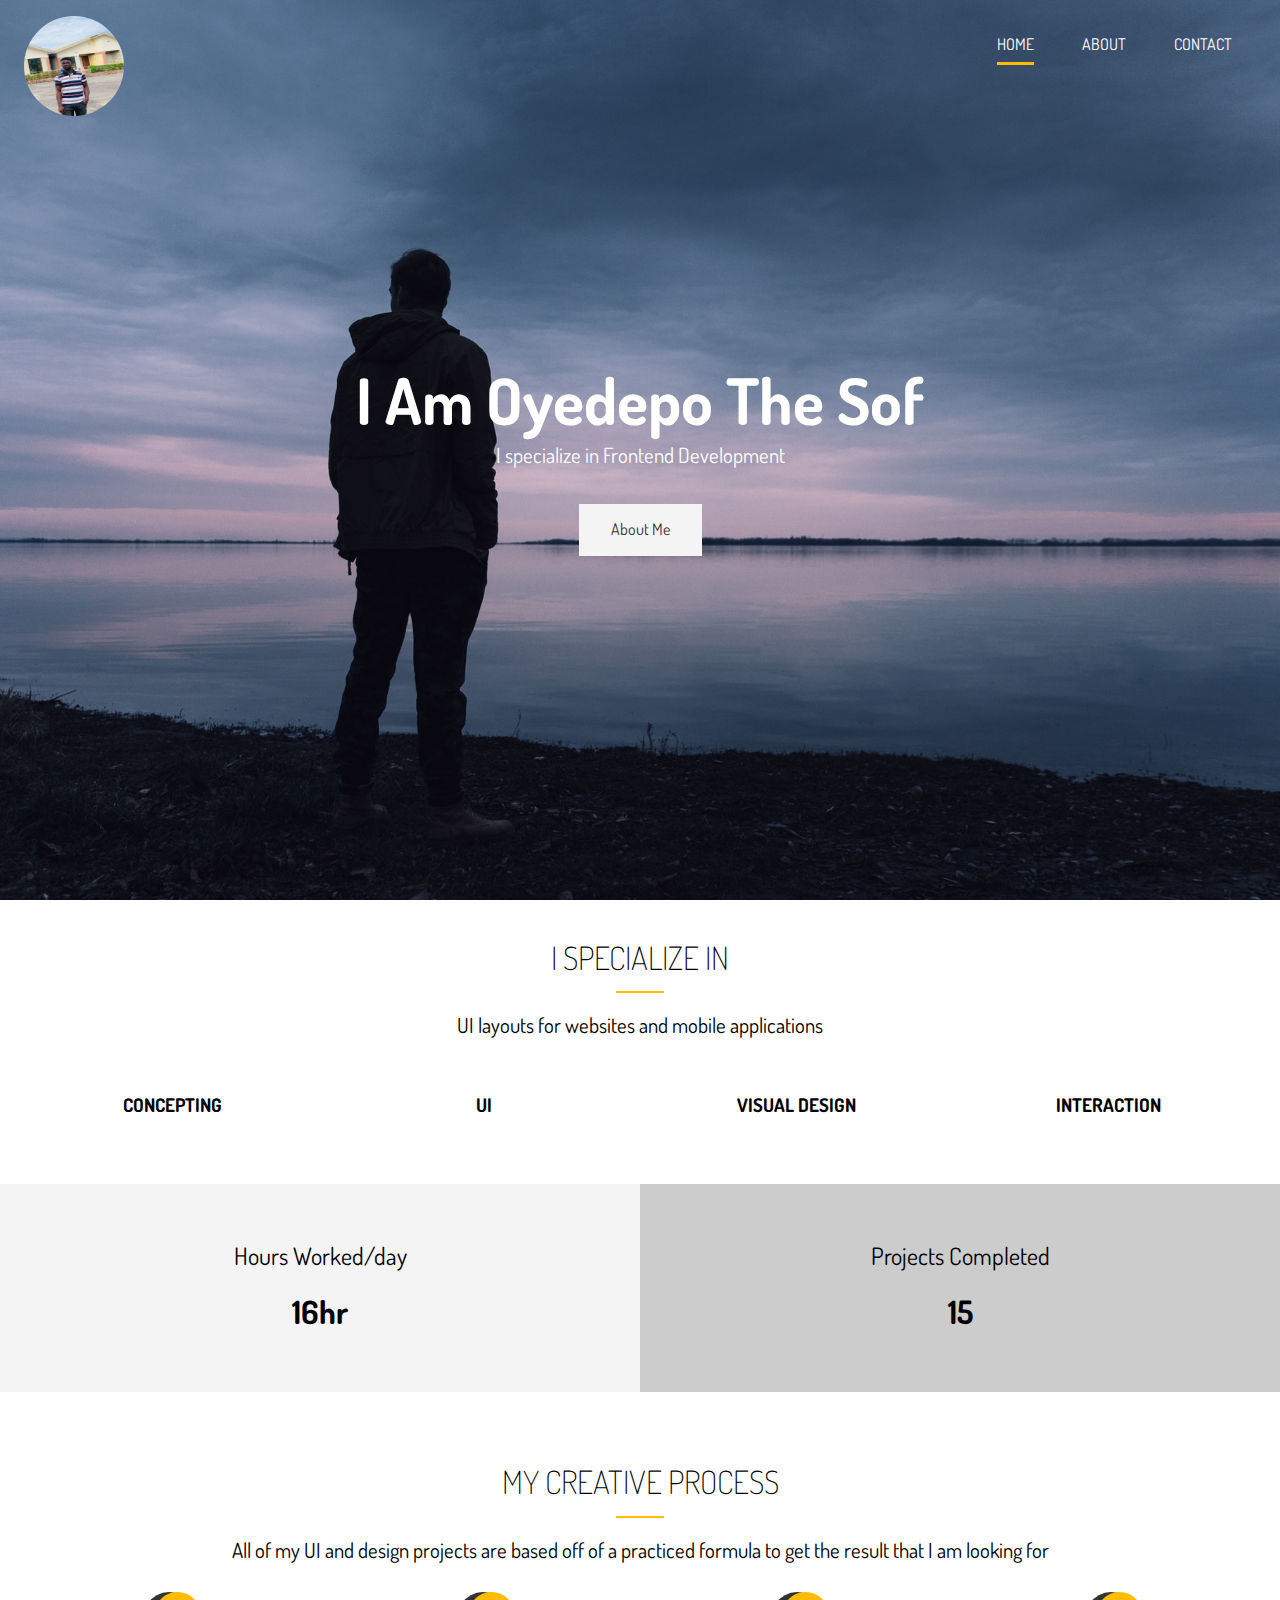
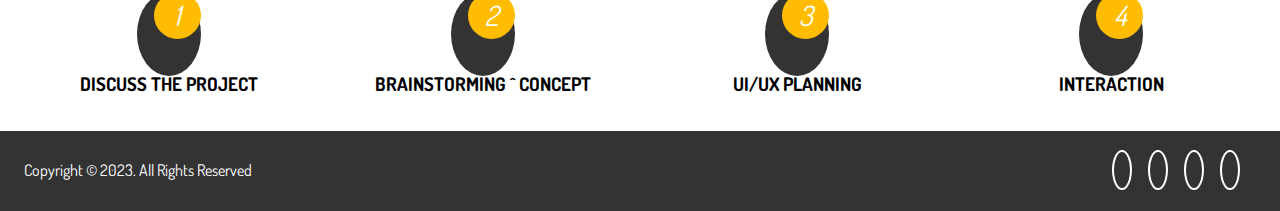
<file: index.html>
<!DOCTYPE html>
<html lang="en">
  <head>
    <meta charset="UTF-8" />
    <meta name="viewport" content="width=device-width, initial-scale=1.0" />
    <meta http-equiv="X-UA-Compatible" content="ie=edge" />
    <link
      rel="stylesheet"
      href="https://use.fontawesome.com/releases/v5.7.2/css/all.css"
      integrity="sha384-fnmOCqbTlWIlj8LyTjo7mOUStjsKC4pOpQbqyi7RrhN7udi9RwhKkMHpvLbHG9Sr"
      crossorigin="anonymous"
    />

    <link
      href="https://fonts.googleapis.com/css?family=Dosis"
      rel="stylesheet"
    />
    <link rel="stylesheet" href="css/main.css" />
    <title>Ajose Oyedepo | Software Developer</title>
  </head>
  <body>
    <!-- Header -->
    <header id="header-home">
      <div class="container">
        <nav id="main-nav">
          <img
            src="img/phyhan.jpg"
            alt="My Portfolio"
            id="logo"
            style="border-radius: 50%; width: 100px; height: 100px"
          />
          <ul>
            <li><a href="index.html" class="current">Home</a></li>
            <li><a href="about.html">About</a></li>

            <li><a href="contact.html">Contact</a></li>
          </ul>
        </nav>
        <div class="header-content">
          <h1>
            I Am Oyedepo The
            <span
              class="txt-type"
              data-wait="3000"
              data-words='[  "Software Developer"]'
            ></span>
          </h1>
          <p class="lead">I specialize in Frontend Development</p>
          <a href="about.html" class="btn-light">About Me</a>
        </div>
      </div>
    </header>

    <!-- Section A: Specialize -->
    <section id="home-a" class="text-center py-2">
      <div class="container">
        <h2 class="section-title">I Specialize In</h2>
        <div class="bottom-line"></div>
        <p class="lead">UI layouts for websites and mobile applications</p>
        <div class="specials">
          <div>
            <i class="fas fa-file-alt fa-2x"></i>
            <h3>Concepting</h3>
          </div>
          <div>
            <i class="fas fa-desktop fa-2x"></i>
            <h3>UI</h3>
          </div>
          <div>
            <i class="fas fa-object-ungroup fa-2x"></i>
            <h3>Visual Design</h3>
          </div>
          <div>
            <i class="fas fa-thumbs-up fa-2x"></i>
            <h3>Interaction</h3>
          </div>
        </div>
      </div>
    </section>

    <!-- Section B: Stats -->
    <section id="home-b" class="text-center py-2">
      <div class="stats">
        <div>
          <ul>
            <li><i class="fas fa-hourglass-start fa-3x"></i></li>
            <li class="stats-title">Hours Worked/day</li>
            <li class="stats-number">16hr</li>
          </ul>
        </div>
        <div>
          <ul>
            <li><i class="fas fa-code-branch fa-3x"></i></li>
            <li class="stats-title">Projects Completed</li>
            <li class="stats-number">15</li>
          </ul>
        </div>
      </div>
    </section>

    <!-- Section C: Process -->
    <section id="home-c" class="text-center py-2">
      <div class="container">
        <h2 class="section-title">My Creative Process</h2>
        <div class="bottom-line"></div>
        <p class="lead">
          All of my UI and design projects are based off of a practiced formula
          to get the result that I am looking for
        </p>
        <div class="process">
          <div>
            <i class="fas fa-file-alt fa-4x process-icon my-2">
              <div class="process-step">1</div>
            </i>
            <h3>Discuss The Project</h3>
          </div>
          <div>
            <i class="fas fa-desktop fa-4x process-icon my-2">
              <div class="process-step">2</div>
            </i>
            <h3>Brainstorming ^ Concept</h3>
          </div>
          <div>
            <i class="fas fa-object-ungroup fa-4x process-icon my-2">
              <div class="process-step">3</div>
            </i>
            <h3>UI/UX Planning</h3>
          </div>
          <div>
            <i class="fas fa-thumbs-up fa-4x process-icon my-2">
              <div class="process-step">4</div>
            </i>
            <h3>Interaction</h3>
          </div>
        </div>
      </div>
    </section>

    <!-- Footer -->
    <footer id="main-footer">
      <div class="footer-content container">
        <p>Copyright &copy; 2023. All Rights Reserved</p>
        <div class="social">
          <i class="fab fa-twitter" onclick="window.open(`https://x.com/OluPhyHan?s=09`,`_blank`)"> </i>
          <i class="fab fa-facebook" onclick="window.open(`https://www.facebook.com/oyedepo.ajose`,`_blank`)"></i>
          <i class="fab fa-instagram" onclick="window.open(`https://www.instagram.com/olu_phy_han/profilecard/?igsh=MWVnNjMxZDhidmZ1cA==`,`_blank`)"></i>
          <i class="fab fa-linkedin" onclick="window.open(`https://www.linkedin.com/in/ajose-oyedepo-464a79294`,`_blank`)"></i>
        </div>
      </div>
    </footer>

    <script src="js/typewriter.js"></script>
  </body>
</html>
</file>
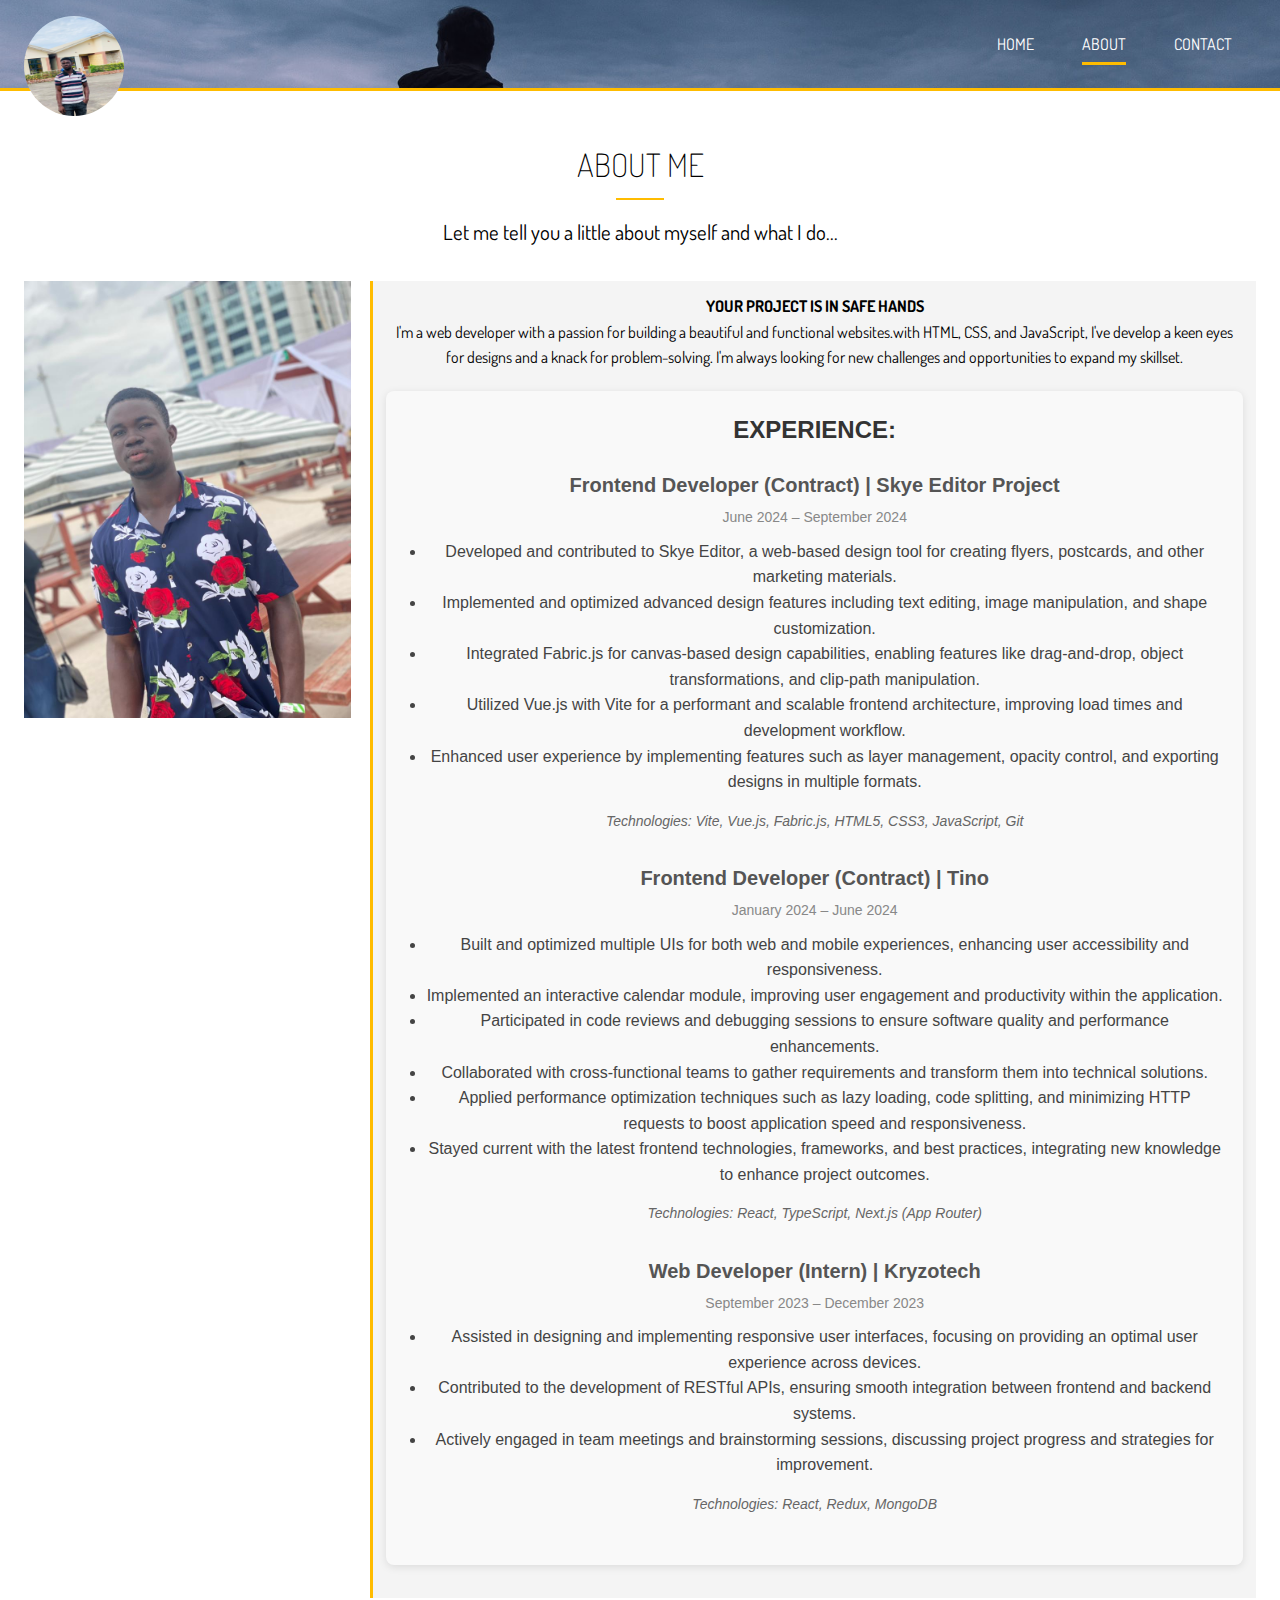
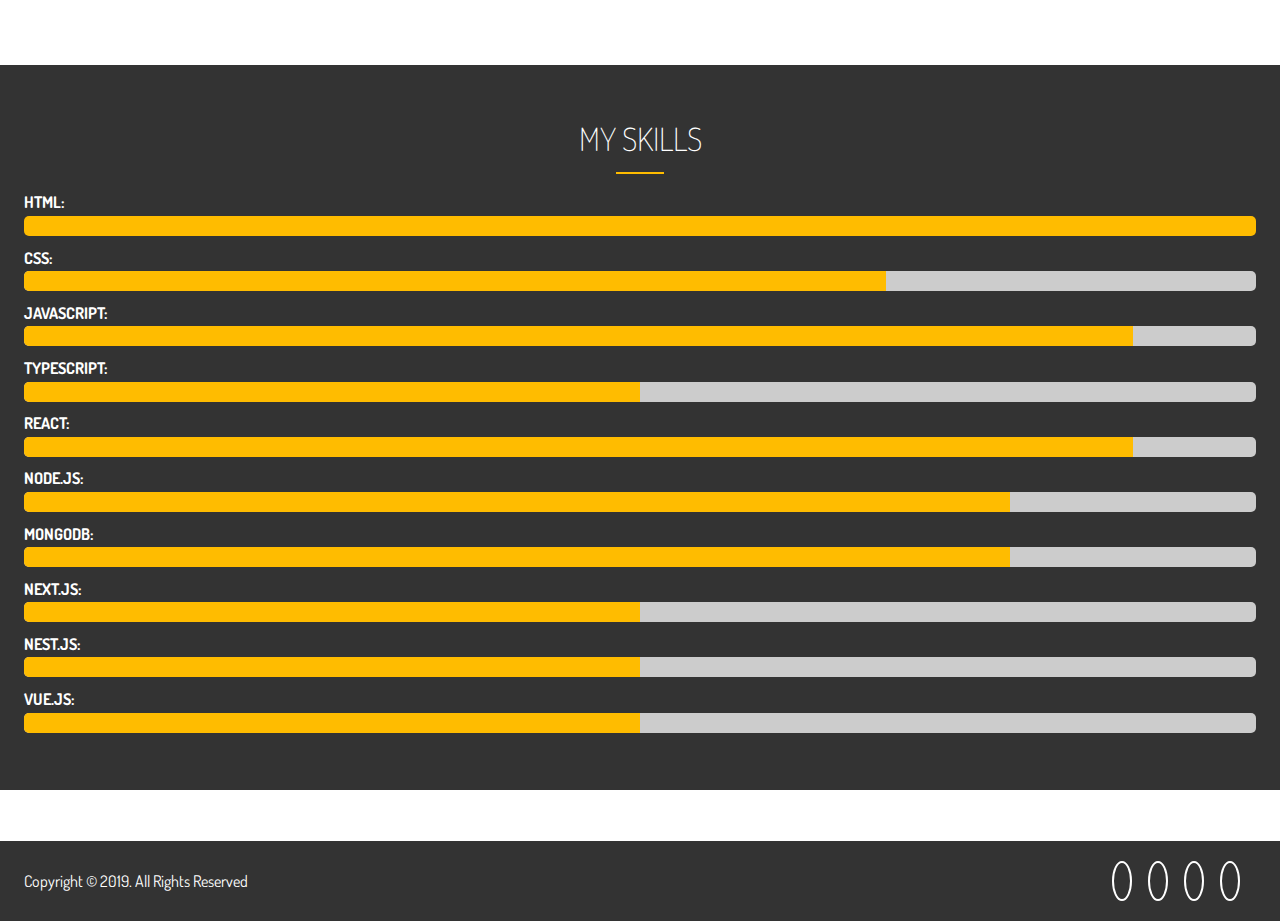
<file: about.html>
<!DOCTYPE html>
<html lang="en">
  <head>
    <meta charset="UTF-8" />
    <meta name="viewport" content="width=device-width, initial-scale=1.0" />
    <meta http-equiv="X-UA-Compatible" content="ie=edge" />
    <link
      rel="stylesheet"
      href="https://use.fontawesome.com/releases/v5.7.2/css/all.css"
      integrity="sha384-fnmOCqbTlWIlj8LyTjo7mOUStjsKC4pOpQbqyi7RrhN7udi9RwhKkMHpvLbHG9Sr"
      crossorigin="anonymous"
    />
    <link
      href="https://fonts.googleapis.com/css?family=Dosis"
      rel="stylesheet"
    />
    <link rel="stylesheet" href="css/main.css" />
    <title>About Me | Software developer</title>
  </head>
  <body>
    <!-- Header -->
    <header id="header-inner">
      <div class="container">
        <nav id="main-nav">
          <img
            src="img/phyhan.jpg"
            alt="My Portfolio"
            id="logo"
            style="border-radius: 50%; width: 100px; height: 100px"
          />
          <ul>
            <li><a href="index.html">Home</a></li>
            <li><a href="about.html" class="current">About</a></li>

            <li><a href="contact.html">Contact</a></li>
          </ul>
        </nav>
      </div>
    </header>

    <!-- Section A: Info -->
    <section id="about-a" class="text-center py-3">
      <div class="container">
        <h2 class="section-title">About Me</h2>
        <div class="bottom-line"></div>
        <p class="lead">
          Let me tell you a little about myself and what I do...
        </p>
        <div class="about-info">
          <img src="./img/IMG-20230430-WA0039.jpg" alt="" class="bio-image" />
          <div class="bio bg-light">
            <h4>Your Project Is In Safe Hands</h4>
            <p>
              I'm a web developer with a passion for building a beautiful and
              functional websites.with HTML, CSS, and JavaScript, I've develop a
              keen eyes for designs and a knack for problem-solving. I'm always
              looking for new challenges and opportunities to expand my
              skillset.
            </p>
           <section class="exp">
  <h4 >Experience:</h4>
  
  <!-- Skye Editor Project -->
  <div>
    <h5>Frontend Developer (Contract) | Skye Editor Project</h5>
    <p>June 2024 – September 2024</p>
    <ul>
      <li>Developed and contributed to Skye Editor, a web-based design tool for creating flyers, postcards, and other marketing materials.</li>
      <li>Implemented and optimized advanced design features including text editing, image manipulation, and shape customization.</li>
      <li>Integrated Fabric.js for canvas-based design capabilities, enabling features like drag-and-drop, object transformations, and clip-path manipulation.</li>
      <li>Utilized Vue.js with Vite for a performant and scalable frontend architecture, improving load times and development workflow.</li>
      <li>Enhanced user experience by implementing features such as layer management, opacity control, and exporting designs in multiple formats.</li>
    </ul>
    <p>Technologies: Vite, Vue.js, Fabric.js, HTML5, CSS3, JavaScript, Git</p>
  </div>

  <!-- Tino -->
  <div>
    <h5>Frontend Developer (Contract) | Tino</h5>
    <p>January 2024 – June 2024</p>
    <ul>
      <li>Built and optimized multiple UIs for both web and mobile experiences, enhancing user accessibility and responsiveness.</li>
      <li>Implemented an interactive calendar module, improving user engagement and productivity within the application.</li>
      <li>Participated in code reviews and debugging sessions to ensure software quality and performance enhancements.</li>
      <li>Collaborated with cross-functional teams to gather requirements and transform them into technical solutions.</li>
      <li>Applied performance optimization techniques such as lazy loading, code splitting, and minimizing HTTP requests to boost application speed and responsiveness.</li>
      <li>Stayed current with the latest frontend technologies, frameworks, and best practices, integrating new knowledge to enhance project outcomes.</li>
    </ul>
    <p>Technologies: React, TypeScript, Next.js (App Router)</p>
  </div>

  <!-- Kryzotech -->
  <div>
    <h5>Web Developer (Intern) | Kryzotech</h5>
    <p>September 2023 – December 2023</p>
    <ul>
      <li>Assisted in designing and implementing responsive user interfaces, focusing on providing an optimal user experience across devices.</li>
      <li>Contributed to the development of RESTful APIs, ensuring smooth integration between frontend and backend systems.</li>
      <li>Actively engaged in team meetings and brainstorming sessions, discussing project progress and strategies for improvement.</li>
    </ul>
    <p>Technologies: React, Redux, MongoDB</p>
  </div>
  
</section>

          </div>
        </div>
      </div>
    </section>

    <!-- Section B: Progress Bars -->
    <section id="about-b" class="bg-dark py-3">
      <div class="container">
        <h2 class="section-title">My Skills</h2>
        <div class="bottom-line"></div>

        <h4>HTML:</h4>
        <div class="progress">
          <div style="width: 100%"></div>
        </div>
        <h4>CSS:</h4>
        <div class="progress">
          <div style="width: 70%"></div>
        </div>
        <h4>JavaScript:</h4>
        <div class="progress">
          <div style="width: 90%"></div>
        </div>
        <h4>TypeScript:</h4>
        <div class="progress">
          <div style="width: 50%"></div>
        </div>
        <h4>React:</h4>
        <div class="progress">
          <div style="width: 90%"></div>
        </div>
        <h4>Node.js:</h4>
        <div class="progress">
          <div style="width: 80%"></div>
        </div>
        <h4>mongoDb:</h4>
        <div class="progress">
          <div style="width: 80%"></div>
        </div>
        <h4>Next.js:</h4>
        <div class="progress">
          <div style="width: 50%"></div>
        </div>
        <h4>Nest.js:</h4>
        <div class="progress">
          <div style="width: 50%"></div>
        </div>
        <h4>Vue.js:</h4>
        <div class="progress">
          <div style="width: 50%"></div>
        </div>
      </div>
    </section>

    <br />
    <br />

    <!-- Footer -->
    <footer id="main-footer">
      <div class="footer-content container">
        <p>Copyright &copy; 2019. All Rights Reserved</p>
       <div class="social">
          <i class="fab fa-twitter" onclick="window.open(`https://x.com/OluPhyHan?s=09`,`_blank`)"> </i>
          <i class="fab fa-facebook" onclick="window.open(`https://www.facebook.com/oyedepo.ajose`,`_blank`)"></i>
          <i class="fab fa-instagram" onclick="window.open(`https://www.instagram.com/olu_phy_han/profilecard/?igsh=MWVnNjMxZDhidmZ1cA==`,`_blank`)"></i>
          <i class="fab fa-linkedin" onclick="window.open(`https://www.linkedin.com/in/ajose-oyedepo-464a79294`,`_blank`)"></i>
        </div>
      </div>
    </footer>
  </body>
</html>
</file>
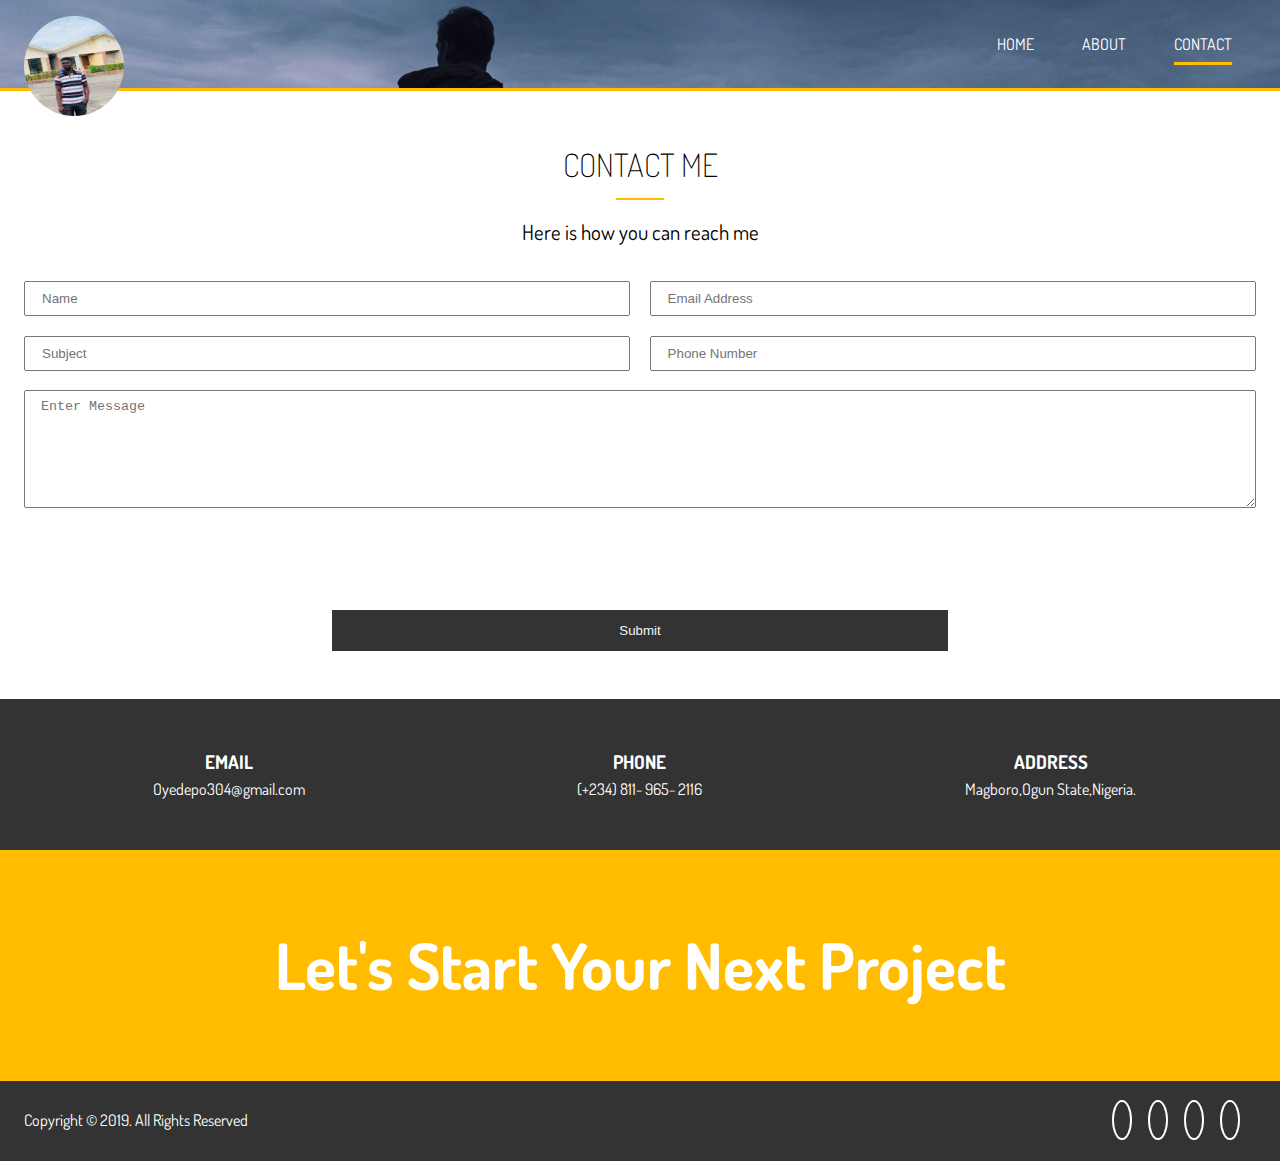
<file: contact.html>
<!DOCTYPE html>
<html lang="en">
  <head>
    <meta charset="UTF-8" />
    <meta name="viewport" content="width=device-width, initial-scale=1.0" />
    <meta http-equiv="X-UA-Compatible" content="ie=edge" />
    <link
      rel="stylesheet"
      href="https://use.fontawesome.com/releases/v5.7.2/css/all.css"
      integrity="sha384-fnmOCqbTlWIlj8LyTjo7mOUStjsKC4pOpQbqyi7RrhN7udi9RwhKkMHpvLbHG9Sr"
      crossorigin="anonymous"
    />
    <link
      href="https://fonts.googleapis.com/css?family=Dosis"
      rel="stylesheet"
    />
    <link rel="stylesheet" href="css/main.css" />
    <title>Contact Me | Software Developer</title>
  </head>
  <body>
    <!-- Header -->
    <header id="header-inner">
      <div class="container">
        <nav id="main-nav">
          <img src="img/phyhan.jpg" alt="My Portfolio" id="logo" style="border-radius: 50%; width: 100px ; height: 100px;
          "  />
          <ul>
            <li><a href="index.html">Home</a></li>
            <li><a href="about.html">About</a></li>
          
            <li><a href="contact.html" class="current">Contact</a></li>
          </ul>
        </nav>
      </div>
    </header>

    <!-- Section A: Contact Form -->
    <section id="contact-a" class="text-center py-3">
      <div class="container">
        <h2 class="section-title">Contact Me</h2>
        <div class="bottom-line"></div>
        <p class="lead">Here is how you can reach me</p>
        <form method="POST" data-netlify="true" data-netlify-recaptcha="true">
          <div class="text-fields">
            <input
              type="text"
              class="text-input name-input"
              placeholder="Name"
              name="name"
            />
            <input
              type="text"
              class="text-input subject-input"
              placeholder="Subject"
              name="subject"
            />
            <input
              type="email"
              class="text-input email-input"
              placeholder="Email Address"
              name="email"
            />
            <input
              type="text"
              class="text-input phone-input"
              placeholder="Phone Number"
              name="phone"
            />
            <textarea
              class="text-input message-input"
              placeholder="Enter Message"
              name="message"
            ></textarea>
            <div class="my-2">
              <div data-netlify-recaptcha="true"></div>
            </div>
          </div>
          <button type="submit" class="btn-dark">Submit</button>
        </form>
      </div>
    </section>

    <!-- Section B: Contact Info -->
    <section id="contact-b" class="py-3 bg-dark">
      <div class="container">
        <div class="contact-info">
          <div>
            <i class="fas fa-envelope fa-2x"></i>
            <h3>Email</h3>
            <p>Oyedepo304@gmail.com</p>
          </div>
          <div>
            <i class="fas fa-phone fa-2x"></i>
            <h3>Phone</h3>
            <p>(+234)  811- 965- 2116</p>
          </div>
          <div>
            <i class="fas fa-address-card fa-2x"></i>
            <h3>Address</h3>
            <p>Magboro,Ogun State,Nigeria.</p>
          </div>
        </div>
      </div>
    </section>

    <!-- Section C: Tagline -->
    <section id="contact-c" class="bg-main py-4">
      <div class="container">
        <h1>Let's Start Your Next Project</h1>
      </div>
    </section>

    <!-- Footer -->
    <footer id="main-footer">
      <div class="footer-content container">
        <p>Copyright &copy; 2019. All Rights Reserved</p>
         <div class="social">
          <i class="fab fa-twitter" onclick="window.open(`https://x.com/OluPhyHan?s=09`,`_blank`)"> </i>
          <i class="fab fa-facebook" onclick="window.open(`https://www.facebook.com/oyedepo.ajose`,`_blank`)"></i>
          <i class="fab fa-instagram" onclick="window.open(`https://www.instagram.com/olu_phy_han/profilecard/?igsh=MWVnNjMxZDhidmZ1cA==`,`_blank`)"></i>
          <i class="fab fa-linkedin" onclick="window.open(`https://www.linkedin.com/in/ajose-oyedepo-464a79294`,`_blank`)"></i>
        </div>
      </div>
    </footer>
  </body>
</html>
</file>
<file: css/main.css>
.container {
  max-width: 1280px;
  padding: 0 1.5rem;
  margin: auto;
  overflow: hidden; }
/* General section styling */
.exp {
  font-family: Arial, sans-serif;
  padding: 20px;
  background-color: #f9f9f9;
  border-radius: 8px;
  margin: 20px 0;
  box-shadow: 0 2px 8px rgba(0, 0, 0, 0.1);
}

/* Headings */
.exp h4 {
  font-size: 24px;
  color: #333;
  margin-bottom: 20px;
}

.exp h5 {
  font-size: 20px;
  color: #555;
  margin-bottom: 5px;
}

/* Dates */
.exp p {
  font-size: 14px;
  color: #888;
  margin-bottom: 10px;
}

/* Job descriptions */
.exp ul {
  list-style-type: disc;
  margin-left: 20px;
  margin-bottom: 15px;
}

.exp li{
  font-size: 16px;
  line-height: 1.6;
  color: #444;
}

/* Technologies */
.exp p:last-of-type {
  font-size: 14px;
  color: #666;
  font-style: italic;
  margin-bottom: 30px;
}

/* Experience div spacing */
.exp div {
  margin-bottom: 30px;
}

/* Hover effect for job titles */
.exp h5:hover {
  color: #0066cc;
  cursor: pointer;
}
.btn-main, .btn-light, .btn-dark {
  display: inline-block;
  padding: 0.8rem 2rem;
  transition: all 0.5s;
  border: none;
  cursor: pointer; }

.btn-main {
  color: #333;
  background-color: #ffbc00; }

.btn-light {
  color: #333;
  background-color: #f4f4f4; }

.btn-dark {
  color: #f4f4f4;
  background-color: #333; }

button[class^='btn-']:hover,
a[class^='btn-']:hover,
input[class^='btn-']:hover {
  background-color: #ffbc00; }

.bg-main {
  background: #ffbc00;
  color: #fff; }

.bg-dark {
  background: #333;
  color: #fff; }

.bg-light {
  background: #f4f4f4;
  color: #000; }

.bg-medium {
  background: #ccc;
  color: #000; }

.lead {
  font-size: 1.3rem;
  margin-bottom: 2rem; }

.text-center {
  text-align: center; }

.py-1 {
  padding: 1rem 0; }

.py-2 {
  padding: 2rem 0; }

.py-3 {
  padding: 3rem 0; }

.py-4 {
  padding: 4rem 0; }

.my-1 {
  margin: 1rem 0; }

.my-2 {
  margin: 2rem 0; }

.my-3 {
  margin: 3rem 0; }

.my-4 {
  margin: 4rem 0; }

.section-title {
  font-size: 2rem;
  display: block;
  padding-bottom: 0.5rem;
  text-align: center;
  font-weight: 100;
  text-transform: uppercase; }

.bottom-line {
  height: 2px;
  width: 3rem;
  background: #ffbc00;
  display: block;
  margin: 0 auto 1rem auto; }

.items {
  display: grid;
  grid-template-columns: repeat(3, 1fr);
  box-shadow: 0 5px 10px 0 rgba(0, 0, 0, 0.3); }

.item {
  position: relative;
  background: #ffbc00;
  overflow: hidden; }
  .item::after {
    content: '';
    position: absolute;
    display: block;
    background: inherit;
    opacity: 0.9;
    top: 0;
    left: 0;
    width: 100%;
    height: 100%;
    transform: scale(2) translateX(-75%) translateY(-75%) rotate(-28deg);
    transition: transform 3s cubic-bezier(0.2, 1, 0.3, 1); }
  .item:hover:after {
    transform: scale(2) translateX(0) translateY(0) rotate(-28deg); }
  .item:hover .item-image {
    transform: scale(1.2); }
  .item:hover .item-text {
    opacity: 1;
    transform: translateY(0); }
  .item-image {
    height: auto;
    transform: translateZ(0);
    display: block;
    transition: transform 750ms cubic-bezier(0.2, 1, 0.3, 1); }
  .item-image:before {
    content: '';
    display: block;
    padding-top: 75%;
    overflow: hidden; }
  .item-image img {
    position: absolute;
    top: 0;
    left: 0;
    width: 100%;
    height: auto;
    line-height: 0; }
  .item-text {
    position: absolute;
    top: 0;
    left: 0;
    bottom: 0;
    right: 0;
    opacity: 0;
    text-align: center;
    z-index: 1;
    color: #fff;
    transform: translateY(-20%);
    transition: opacity 500ms cubic-bezier(0.2, 1, 0.3, 1), transform 500ms cubic-bezier(0.2, 1, 0.3, 1);
    transition-delay: 300ms; }
  .item-text-wrap {
    position: absolute;
    width: 100%;
    top: 50%;
    transform: translateY(-50%); }
  .item-text-title {
    font-size: 2rem;
    padding: 0 1rem;
    margin: 5px 0 0 0; }
  .item-text-category {
    text-transform: uppercase;
    font-size: 1.2rem;
    opacity: 0.7;
    margin: 0; }

* {
  margin: 0;
  padding: 0; }

body {
  font-family: 'Dosis', sans-serif;
  line-height: 1.6;
  background: #fff; }

a {
  text-decoration: none;
  color: #333; }

ul {
  list-style: none; }

h2,
h3,
h4 {
  text-transform: uppercase; }

img {
  width: 100%; }

#logo {
  width: 70px;
  height: 70px;
  color: #fff;
  text-transform: uppercase; }

#main-nav {
  display: flex;
  justify-content: space-between;
  padding-top: 1rem; }
  #main-nav ul {
    display: flex; }
  #main-nav li {
    padding: 1rem 1.5rem; }
  #main-nav a {
    text-decoration: none;
    color: #fff;
    text-transform: uppercase;
    border-bottom: 3px transparent solid;
    padding-bottom: 0.5rem;
    transition: border-color 0.5s; }
    #main-nav a:hover {
      border-color: #ccc; }
    #main-nav a.current {
      border-color: #ffbc00; }

#header-home {
  background: url("../img/showcase.jpg") no-repeat center right/cover;
  height: 100vh;
  color: #fff; }
  #header-home .header-content {
    text-align: center;
    padding-top: 20%; }
    #header-home .header-content h1 {
      font-size: 4rem;
      line-height: 1.2; }

#header-inner {
  background: url("../img/showcase.jpg") no-repeat 20% 30%/cover;
  height: 5.5rem;
  border-bottom: 3px solid #ffbc00; }

#home-a .specials {
  margin-top: 3rem;
  display: grid;
  grid-gap: 1rem;
  grid-template-columns: repeat(4, 1fr); }
  #home-a .specials .fas {
    color: #ffbc00;
    padding-bottom: 0.4rem; }

#home-b .stats {
  display: grid;
  grid-template-columns: repeat(2, 1fr); }
  #home-b .stats li {
    line-height: 2; }
    #home-b .stats li.stats-title {
      font-size: 1.5rem; }
    #home-b .stats li.stats-number {
      font-size: 2rem;
      font-weight: bold; }
  #home-b .stats div {
    padding: 3rem 0; }
    #home-b .stats div:nth-child(odd) {
      background: #f4f4f4; }
    #home-b .stats div:nth-child(even) {
      background: #ccc; }

#home-c .process {
  display: grid;
  grid-template-columns: repeat(4, 1fr);
  grid-gap: 1.5rem;
  text-align: center; }
  #home-c .process-step {
    position: absolute;
    top: 0;
    right: 0;
    font-size: 28px;
    background: #ffbc00;
    color: #fff;
    border-radius: 50%;
    height: 15px;
    width: 15px;
    line-height: 15px;
    padding: 1rem;
    transition: all 1s; }
  #home-c .process-icon {
    border-radius: 50%;
    background: #333;
    color: #fff;
    padding: 2rem;
    width: 70px;
    height: 70px;
    line-height: 70px;
    text-align: center;
    position: relative;
    transition: all 1s; }
    #home-c .process-icon:hover {
      background: #ffbc00;
      width: 90px;
      height: 90px;
      line-height: 90px; }
      #home-c .process-icon:hover .process-step {
        background: #333;
        color: #fff; }

#about-a .about-info {
  display: grid;
  grid-template-areas: 'bioimage bio bio' 'aw1 aw2 aw3';
  grid-gap: 1.2rem; }

#about-a .bio-image {
  grid-area: bioimage; }

#about-a .bio {
  grid-area: bio;
  border-left: 3px solid #ffbc00;
  padding: 0.8rem; }

#about-a .award-1 {
  grid-area: aw1; }

#about-a .award-2 {
  grid-area: aw2; }

#about-a .award-3 {
  grid-area: aw3; }

#about-a .award-1 .fas,
#about-a .award-2 .fas,
#about-a .award-3 .fas {
  color: #ffbc00;
  margin: 1rem; }

#about-b .progress {
  overflow: hidden;
  height: 20px;
  background: #ccc;
  border-radius: 5px;
  margin-bottom: 0.6rem; }
  #about-b .progress div {
    height: 100%;
    color: #fff;
    text-align: center;
    background: #ffbc00; }

#about-c .about-logos {
  display: grid;
  grid-template-columns: repeat(4, 1fr);
  grid-gap: 2rem; }
  #about-c .about-logos img {
    width: 70%; }

#about-d .testimonials {
  display: grid;
  grid-template-columns: repeat(4, 1fr);
  grid-gap: 0.5rem; }
  #about-d .testimonials ul {
    list-style: none;
    margin-top: 1rem;
    display: flex;
    align-items: center; }
  #about-d .testimonials p {
    border: 1px solid #ccc;
    border-radius: 5px;
    padding: 0.5rem; }
  #about-d .testimonials img {
    width: 50px;
    height: 50px;
    border-radius: 50%;
    margin-right: 0.5rem; }

#contact-a .text-fields {
  display: grid;
  grid-template-areas: 'name email' 'subject phone' 'message message';
  grid-gap: 1.2rem;
  margin-bottom: 1.2rem; }
  #contact-a .text-fields .name-input {
    grid-area: name; }
  #contact-a .text-fields .subject-input {
    grid-area: subject; }
  #contact-a .text-fields .email-input {
    grid-area: email; }
  #contact-a .text-fields .phone-input {
    grid-area: phone; }
  #contact-a .text-fields .message-input {
    grid-area: message;
    height: 100px; }
  #contact-a .text-fields .text-input {
    padding: 0.5rem 1rem; }

#contact-a button[type='submit'] {
  width: 50%; }

#contact-b .contact-info {
  display: grid;
  grid-template-columns: repeat(3, 1fr);
  text-align: center; }

#contact-c h1 {
  text-align: center;
  font-size: 4rem; }

#main-footer {
  background: #333;
  color: #fff;
  height: 5rem; }
  #main-footer .footer-content {
    display: flex;
    justify-content: space-between;
    height: 5rem;
    align-items: center; }
    #main-footer .footer-content .social .fab {
      margin-right: 1rem;
      border: 2px #fff solid;
      border-radius: 50%;
      height: 20px;
      width: 20px;
      line-height: 20px;
      text-align: center;
      padding: 0.5rem; }
      #main-footer .footer-content .social .fab:hover {
        background: #ffbc00; }

@media (max-width: 800px) {
  #header-home {
    height: 30rem; }
    #header-home .header-content {
      padding-top: 5rem; } }

@media (max-width: 500px) {
  #main-nav {
    flex-direction: column;
    align-items: center; }
    #main-nav li {
      padding: 1rem; }
  #header-home {
    height: 10rem;
    border-bottom: 3px solid #ffbc00;
    background-position: 20% 30%; }
    #header-home .header-content {
      display: none; }
  #header-inner {
    height: 10rem; }
  #home-a .specials,
  #home-b .stats,
  #home-c .process,
  #about-d .testimonials,
  #contact-b .contact-info,
  .items {
    grid-template-columns: 1fr; }
  #home-a .specials div {
    border-bottom: 1px #f4f4f4 solid;
    padding-bottom: 1rem; }
    #home-a .specials div:last-child {
      border: none;
      padding-bottom: 0; }
  #home-b .stats div {
    padding: 2rem 0 1rem 0; }
  #about-a .about-info {
    grid-template-areas: 'bioimage' 'bio' 'aw1' 'aw2' 'aw3'; }
  #about-c {
    display: none; }
  #contact-a .text-fields {
    grid-template-areas: 'name' 'subject' 'email' 'phone' 'message'; }
  #contact-b div {
    margin-bottom: 1rem;
    padding-bottom: 1rem;
    border-bottom: 1px #555 solid; }
    #contact-b div:last-child {
      border: none;
      margin-bottom: 0;
      padding-bottom: 0; }
  #contact-c h1 {
    font-size: 2rem; }
  #main-footer {
    height: 7rem; }
    #main-footer .footer-content {
      flex-direction: column;
      padding: 1rem;
      height: 5rem; } }

@media (max-height: 580px) {
  #header-home .header-content {
    padding-top: 3rem; } }

@media (max-height: 330px) {
  #header-home .header-content h1 {
    font-size: 2rem; } }
</file>
